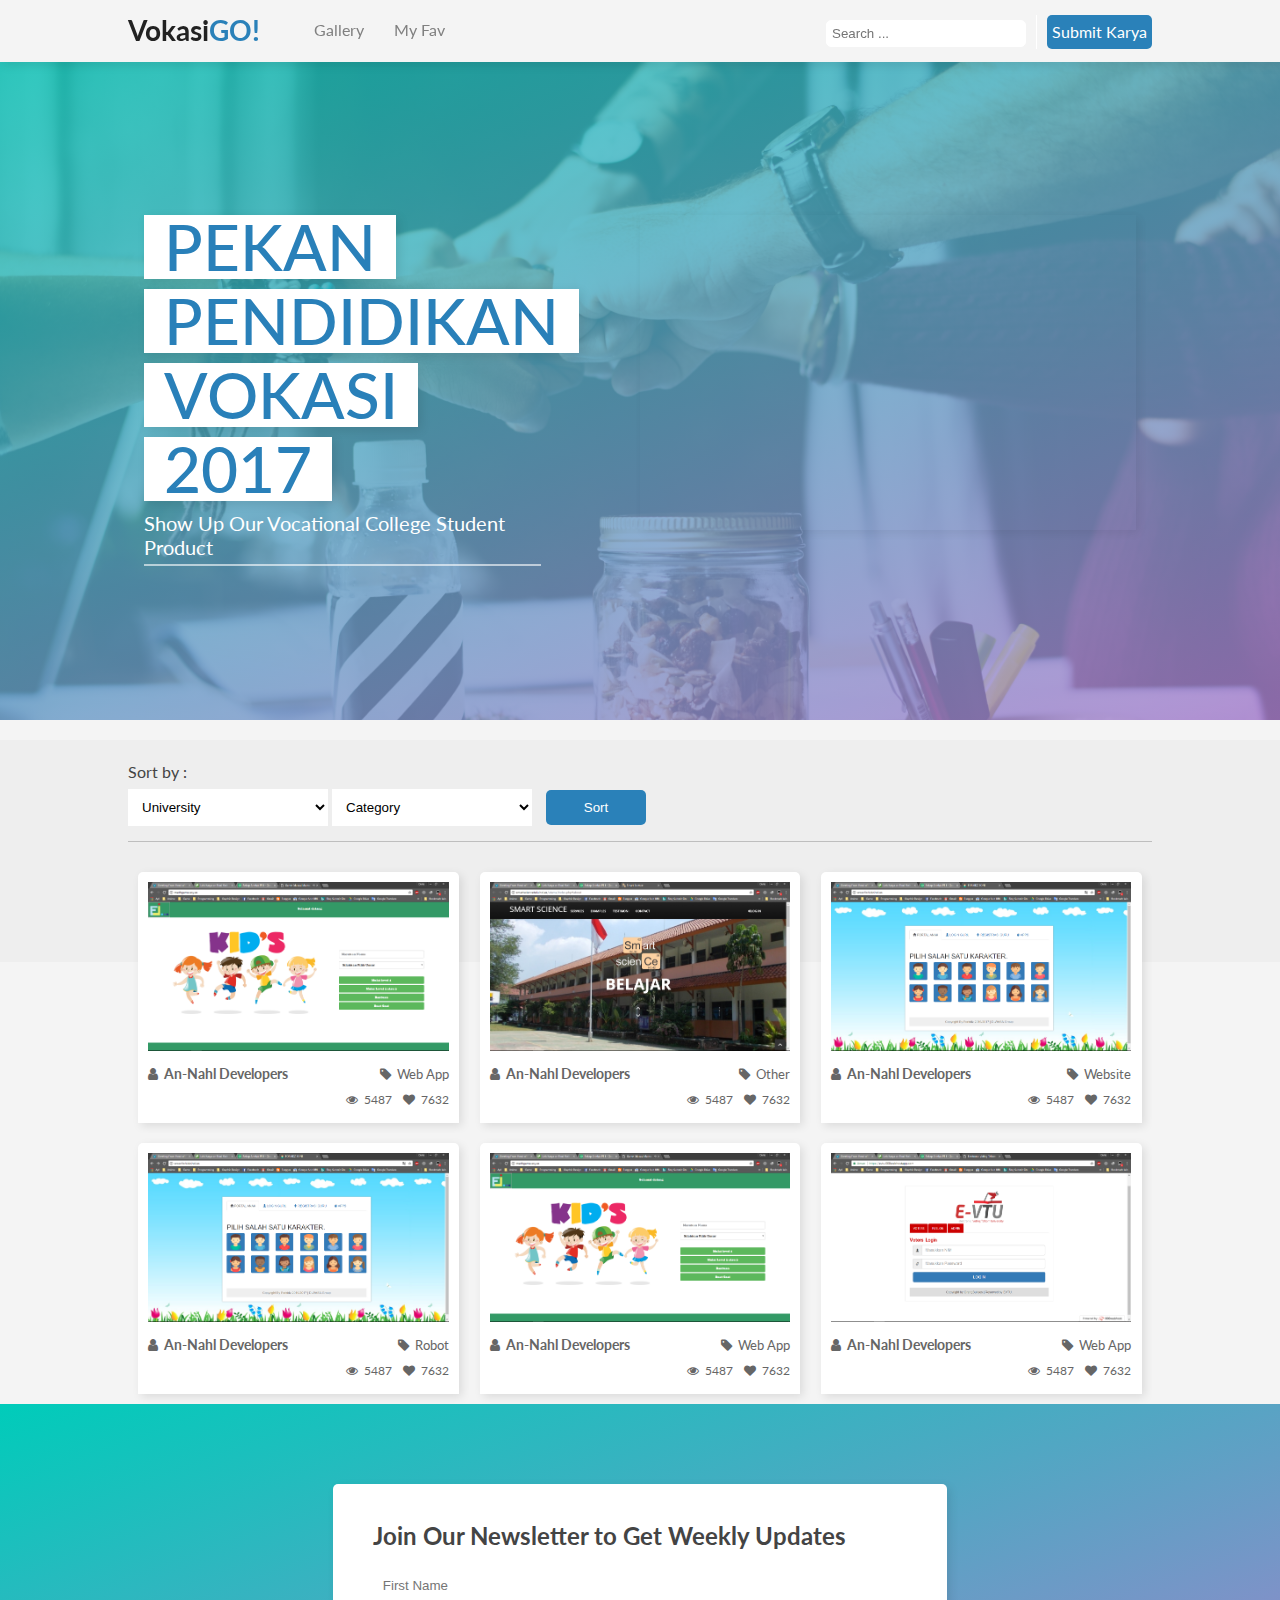
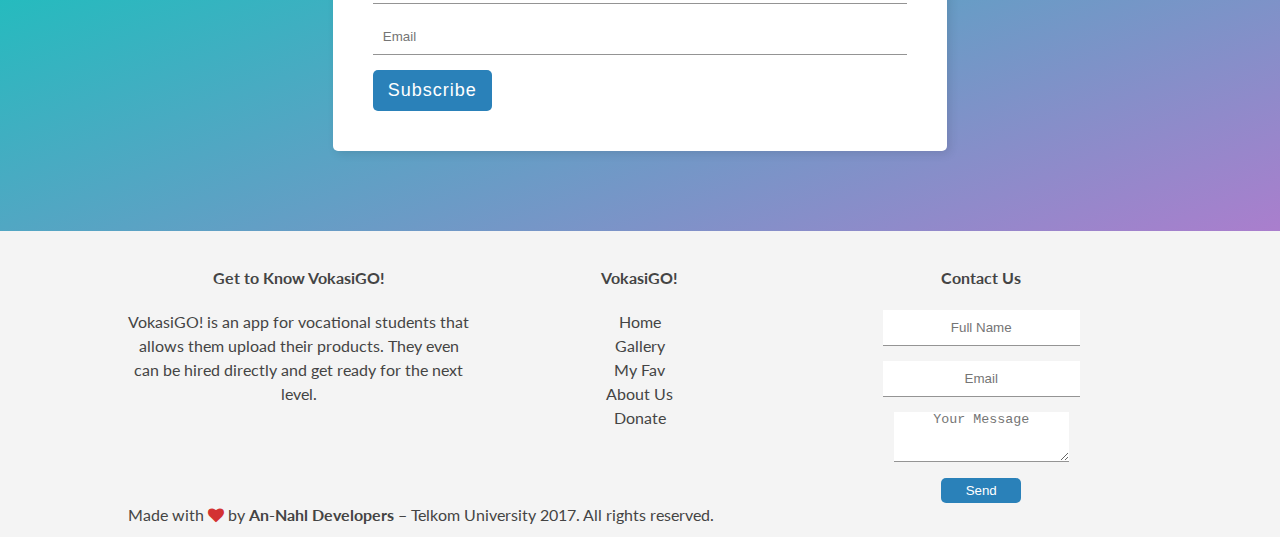
<file: index.html>
<!DOCTYPE html>
<html lang="en">
<head>
    <meta charset="UTF-8">
    <meta name="viewport" content="width=device-width, initial-scale=1.0">
    <meta http-equiv="X-UA-Compatible" content="ie=edge">
    <title>VokasiGo! | Welcome</title>
    <link rel="stylesheet" href="assets/stylesheets/main.css">
    <link rel="stylesheet" href="http://maxcdn.bootstrapcdn.com/font-awesome/4.7.0/css/font-awesome.min.css">
</head>
<body>
    <div id="hero">
            <nav class="shadow" id="menu">
                    <div class="container">
                                <div id="branding" class="col-2">
                                        <!-- LOGO HERE -->
                                        <h1>Vokasi<span class="highlight">GO!</span></h1>
                                    </div>
                            
                                    <div id="navbar"  class="col-4">
                                        <ul>
                                            <li><a href="#main">Gallery</a></li>
                                            <li><a href="my-fav.html">My Fav</a></li>
                                        </ul>
                                    </div>
                        
                                    <div id="navbar-right"  class="col-6">
                                        <div class="row">
                                            <div id="search-bar">
                                                    <input type="text" placeholder="Search ...">
                                                </div>
                                                <div class="submit-new">
                                                    <a class="btn-default btn-sm" href="login.html">Submit Karya</a>
                                                </div>
                        
                                        </div>
                        
                        </div>
                    </div>
                </nav>
            
                <header class="flex-content"> 
                    <div class="bg-effect bg-header"></div>
                    <div class="container">
                        <div id="showcase">
                            <div class="intro col-6">
                                <span class="intro-title shadow">Pekan</span>
                                <div></div>
                                <span class="intro-title shadow">Pendidikan</span>
                                <div></div>
                                <span class="intro-title shadow">Vokasi</span>
                                <div></div>
                                <span class="intro-title shadow">2017</span>
                                <p>
                                        Show Up Our Vocational College Student Product
                                </p>
                            </div>
            
                            <div class="intro-video col-6">
                                <iframe class="shadow" height="315" src="https://www.youtube.com/embed/CCMlFq4rvpo?rel=0&amp;controls=1&amp;showinfo=0&amp;autoplay=1&amp;loop=1&amp;mute=1" frameborder="0" allowfullscreen></iframe>
                            </div>
                        </div>
                    </div>
                </header>
            
                <div id="main">
                    <div class="container">
                        <section class="category">
                            <label>Sort by :</label>
                            <div class="element-form">
                                <select id="university" name="university" required>
                                    <option>University</option>
                                    <option>Telkom University</option>
                                    <option>Institut Pertanian Bogor</option>
                                    <option>Universitas Indonesia</option>
                                    <option>Universitas Gadjah Mada</option>
                                </select>
                                <select id="university" name="university" required>
                                    <option>Category</option>
                                    <option>Aplikasi</option>
                                    <option>Desain Produk</option>
                                    <option>Buku</option>
                                    <option>Robot</option>
                                </select>
                                
                                <button class="btn-default btn-sm">Sort</button>
                            </div>
            
                        </section>
            
                        <section id="gallery">
                            <div class="row">
                                <div class="col-4">
                                    <a class="card shadow" href="#">
                                        <div class="img-box">
                                            <img src="assets/images/1.png">
                                        </div>
                                        <div class="desc-box">
                                            <div class="col-6">
                                                <h4><i class="fa fa-user" aria-hidden="true"></i>&nbsp;&nbsp;An-Nahl Developers </h4>
                                            </div>
                                            <div class="col-6">
                                                <small><i class="fa fa-tag" aria-hidden="true"></i>&nbsp;&nbsp;Web App </small>
                                                <div class="statistic">
                                                    <span><i class="fa fa-eye" aria-hidden="true"></i>&nbsp;&nbsp;5487</span>
                                                    <span><i class="fa fa-heart" aria-hidden="true"></i>&nbsp;&nbsp;7632</span>
                                                </div>
                                            </div>
                                        </div>
                                    </a>      
                                </div>
            
                                <div class="col-4">
                                    <a class="card shadow" href="#">
                                        <div class="img-box">
                                            <img src="assets/images/2.png">
            
                                        </div>
                                        <div class="desc-box">
                                            <div class="col-6">
                                                <h4><i class="fa fa-user" aria-hidden="true"></i>&nbsp;&nbsp;An-Nahl Developers </h4>
                                            </div>
                                            <div class="col-6">
                                                <small><i class="fa fa-tag" aria-hidden="true"></i>&nbsp;&nbsp;Other</small>
                                                <div class="statistic">
                                                    <span ><i class="fa fa-eye" aria-hidden="true"></i>&nbsp;&nbsp;5487</span>
                                                    <span><i class="fa fa-heart" aria-hidden="true"></i>&nbsp;&nbsp;7632</span>
                                                </div>
                                            </div>
                                        </div>
                                    </a>
                                </div>
                                
                                <div class="col-4">
                                    <a class="card shadow" href="#">
                                        <div class="img-box">
                                            <img src="assets/images/3.png">
                                        </div>
                                        <div class="desc-box">
                                            <div class="col-6">
                                                <h4><i class="fa fa-user" aria-hidden="true"></i>&nbsp;&nbsp;An-Nahl Developers </h4>
                                            </div>
                                            <div class="col-6">
                                                <small><i class="fa fa-tag" aria-hidden="true"></i>&nbsp;&nbsp;Website</small>
                                                <div class="statistic">
                                                    <span><i class="fa fa-eye" aria-hidden="true"></i>&nbsp;&nbsp;5487</span>
                                                    <span><i class="fa fa-heart" aria-hidden="true"></i>&nbsp;&nbsp;7632</span>
                                                </div>
                                            </div>
                                        </div>
                                    </a>
                                </div>
            
                                <div class="col-4">
                                    <a class="card shadow" href="#">
                                        <div class="img-box">
                                            <img src="assets/images/3.png">
            
                                        </div>
                                        <div class="desc-box">
                                            <div class="col-6">
                                                <h4><i class="fa fa-user" aria-hidden="true"></i>&nbsp;&nbsp;An-Nahl Developers </h4>
                                            </div>
                                            <div class="col-6">
                                                <small><i class="fa fa-tag" aria-hidden="true"></i>&nbsp;&nbsp;Robot</small>
                                                <div class="statistic">
                                                    <span><i class="fa fa-eye" aria-hidden="true"></i>&nbsp;&nbsp;5487</span>
                                                    <span><i class="fa fa-heart" aria-hidden="true"></i>&nbsp;&nbsp;7632</span>
                                                </div>
                                            </div>
                                        </div>
                                    </a>
                                </div>
                                
                                <div class="col-4">
                                    <a class="card shadow" href="#">
                                        <div class="img-box">
                                            <img src="assets/images/1.png">
            
                                        </div>
                                        <div class="desc-box">
                                            <div class="col-6">
                                                <h4><i class="fa fa-user" aria-hidden="true"></i>&nbsp;&nbsp;An-Nahl Developers </h4>
                                            </div>
                                            <div class="col-6">
                                                <small><i class="fa fa-tag" aria-hidden="true"></i>&nbsp;&nbsp;Web App</small>
                                                <div class="statistic">
                                                    <span><i class="fa fa-eye" aria-hidden="true"></i>&nbsp;&nbsp;5487</span>
                                                    <span><i class="fa fa-heart" aria-hidden="true"></i>&nbsp;&nbsp;7632</span>
                                                </div>
                                            </div>
                                        </div>
                                    </a>
                                </div>
            
                                <div class="col-4">
                                    <a class="card shadow" href="#">
                                        <div class="img-box">
                                            <img src="assets/images/4.png">
            
                                        </div>
                                        <div class="desc-box">
                                            <div class="col-6">
                                                <h4><i class="fa fa-user" aria-hidden="true"></i>&nbsp;&nbsp;An-Nahl Developers </h4>
                                            </div>
                                            <div class="col-6">
                                                <small><i class="fa fa-tag" aria-hidden="true"></i>&nbsp;&nbsp;Web App</small>
                                                <div class="statistic">
                                                    <span><i class="fa fa-eye" aria-hidden="true"></i>&nbsp;&nbsp;5487</span>
                                                    <span><i class="fa fa-heart" aria-hidden="true"></i>&nbsp;&nbsp;7632</span>
                                                </div>
                                            </div>
                                        </div>
                                    </a>
                                </div>
            
                            </div>
                        </section>
                    </div>
                </div>
            
                <div class="clearfix"></div>
            
                <section class="bg-effect" id="newsletter">
                    <div class="container">
                        <div class="newsletter-box shadow">
                            <h2>Join Our Newsletter to Get Weekly Updates</h2>
                            <form>
                                <input type="text" placeholder="First Name" required>
                                <input type="text" placeholder="Email" required>
                                <button class="btn-default btn-md" type="submit">Subscribe</button>
                            </form>
                        </div>
                    </div>
                </section>
    </div>

    <footer>
        <div class="container">
            <div class="col-4">
                <div class="about-product">
                    <h4>Get to Know VokasiGO!</h4>
                    <p>VokasiGO! is an app for vocational students that allows them upload their products. They even can be hired directly and get ready for the next level.</p>
                </div>
            </div>

            <div class="col-4">
                <div class="footer-link">
                    <h4>VokasiGO!</h4>
                    <ul>
                        <li><a href="index.html">Home</a></li>
                        <li><a href="index.html">Gallery</a></li>
                        <li><a href="index.html">My Fav</a></li>
                        <li><a href="index.html">About Us</a></li>
                        <li><a href="index.html">Donate</a></li>
                    </ul>
                </div>
            </div>

            <div class="col-4">
                <div class="contact-us">
                    <h4>Contact Us</h4>
                    <form action="#">
                        <div class="element-form">
                            <input type="text" placeholder="Full Name" required>
                        </div>
                        <div class="element-form">
                            <input type="email" placeholder="Email">
                        </div>
                        <div class="element-form">
                            <textarea placeholder="Your Message" required></textarea>
                        </div>
                        <button class="btn-default btn-sm" type="submit">Send</button>
                    </form>
                </div>
            </div>

            <p id="copyright">Made with <i style="color: #D33232;" class="fa fa-heart" aria-hidden="true"></i> by <strong>An-Nahl Developers</strong> &ndash; Telkom University 2017. All rights reserved.</p>
        </div>

    </footer>
    
</body>
</html>
</file>
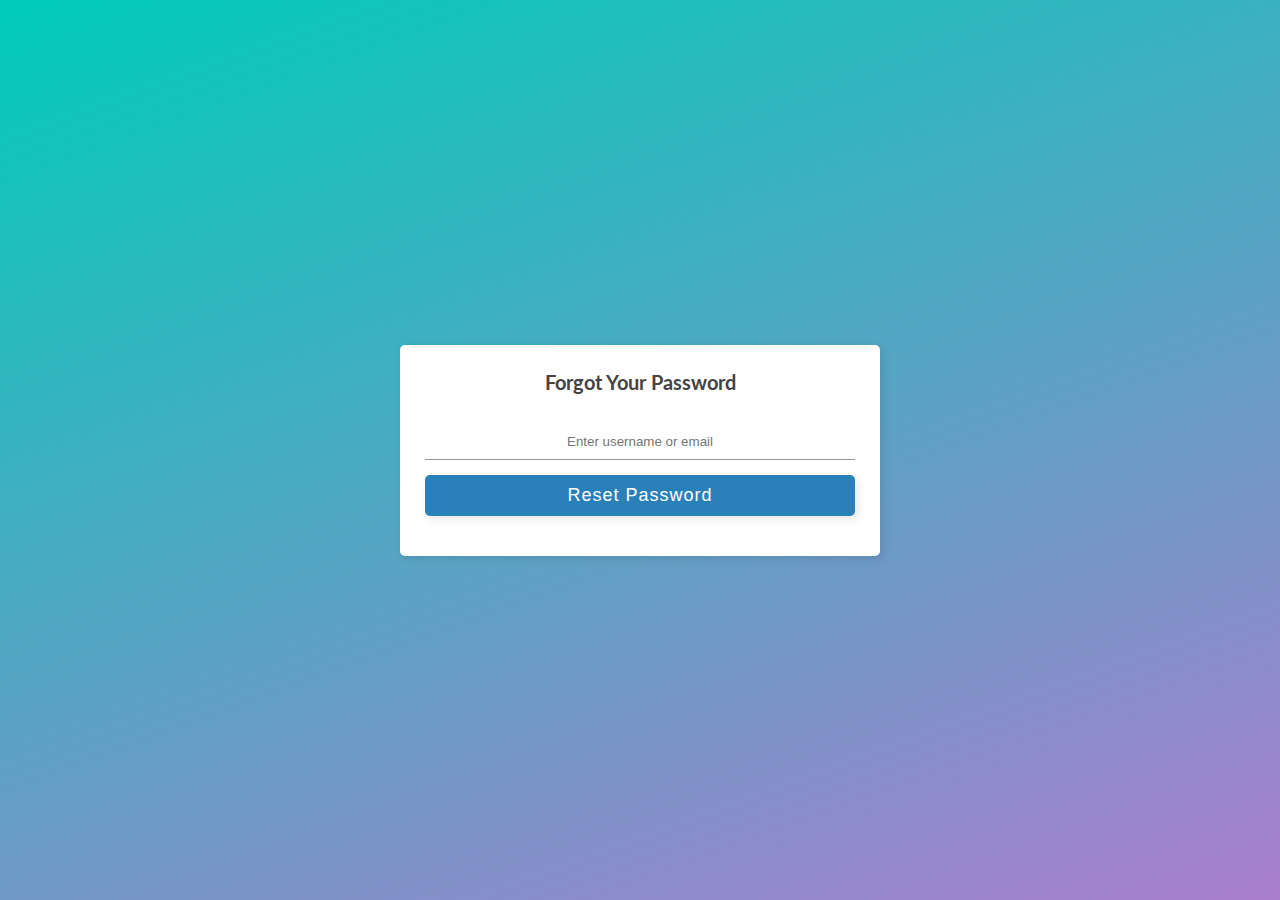
<file: forgot.html>
<!DOCTYPE html>
<html lang="en">
<head>
    <meta charset="UTF-8">
    <meta name="viewport" content="width=device-width, initial-scale=1.0">
    <meta http-equiv="X-UA-Compatible" content="ie=edge">
    <title>VokasiGO! | Reset Password</title>
    <link rel="stylesheet" href="assets/stylesheets/main.css">
</head>
<body>
    <div class="account bg-effect flex-content">
        <div class="account-form shadow">
            <h1 style="width: 100%; text-align: center; border: 0;">Forgot Your Password</h1>
            <form action="index.html" method="POST">
                <div class="element-form">
                    <input style="text-align: center;" type="text" placeholder="Enter username or email" required>
                </div>
                <button class="btn-default btn-md shadow" type="submit">Reset Password</button>
            </form>
        </div>
    </div>
    <!-- <script src="https://use.fontawesome.com/3537c1d46c.js"></script> -->
</body>
</html>
</file>
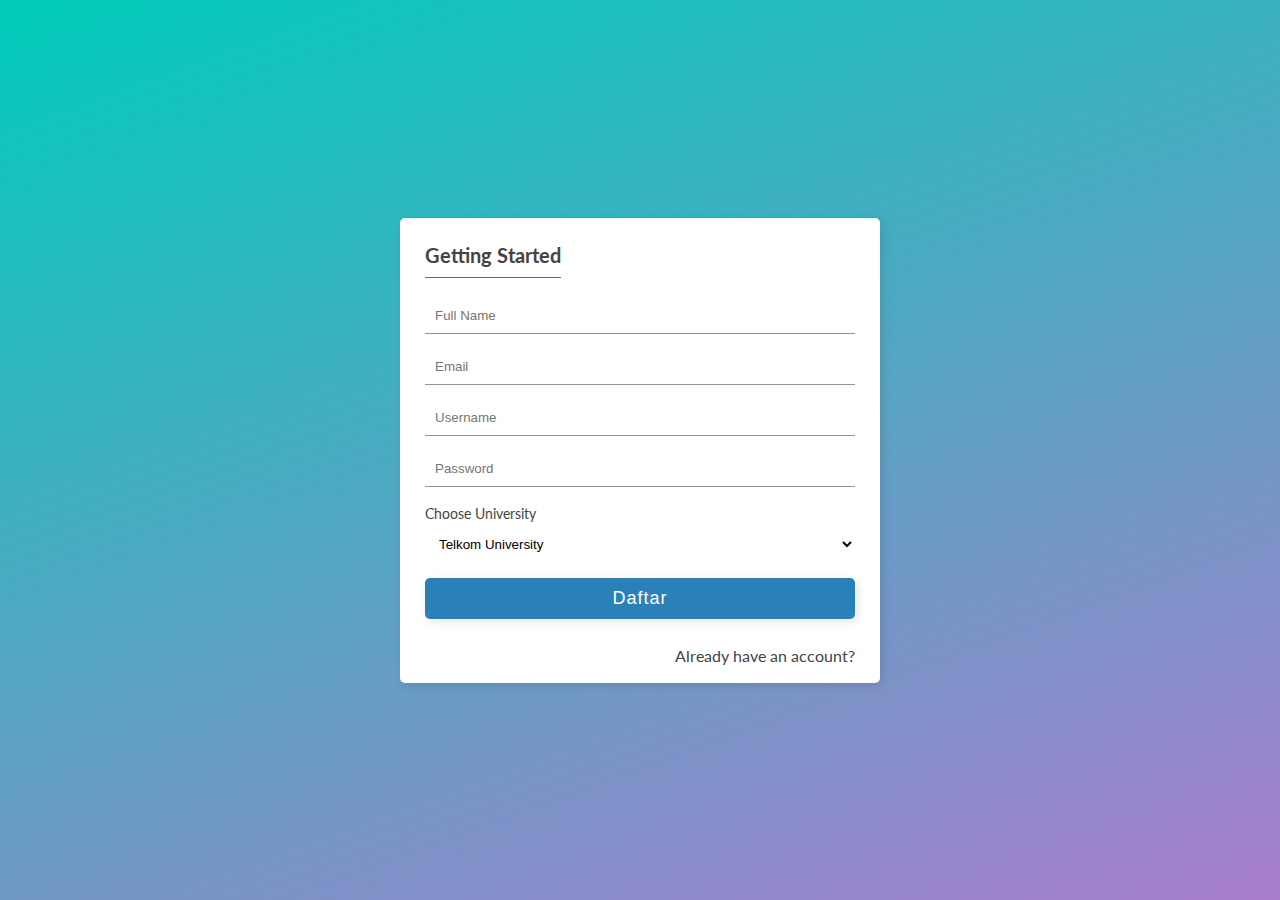
<file: register.html>
<!DOCTYPE html>
<html lang="en">
<head>
    <meta charset="UTF-8">
    <meta name="viewport" content="width=device-width, initial-scale=1.0">
    <meta http-equiv="X-UA-Compatible" content="ie=edge">
    <title>VokasiGO! | Registrasi</title>
    <link rel="stylesheet" href="assets/stylesheets/main.css">
</head>
<body>
    <div class="account bg-effect flex-content">
        <div class="account-form shadow">
            <h1>Getting Started</h1>
            <form action="user.html" method="POST">
                <div class="element-form">
                    <input name="name" type="text" placeholder="Full Name" required>
                </div>
                <div class="element-form">
                    <input name="email" type="email" placeholder="Email" required>
                </div>
                <div class="element-form">
                    <input name="username" type="text" placeholder="Username" required>
                </div>
                <div class="element-form">
                    <input type="password" placeholder="Password" required>
                </div>
                <div class="element-form">
                    <label for="university">Choose University</label>
                    <select id="university" name="university" required>
                        <option value="tel-u">Telkom University</option>
                        <option value="ugm">Universitas Gadjah Mada</option>
                        <option value="ui">Universitas Indonesia</option>
                        <option value="ipb">Institut Pertanian Bogor</option>
                    </select>
                </div>

                <button class="btn-default btn-md shadow" type="submit">Daftar</button>
            </form>
            
            <div id="forgot">
                <a href="login.html">Already have an account?</a>
            </div>
        </div>
    </div>
</body>
</html>
</file>
<file: assets/stylesheets/main.css>
/* base colors */
/* 
 * #f4f4f4 
 * #ffffff
 * #02ccba -> button
 * linear-gradient(160deg, #02CCBA 0%, #AA7ECD 100%)
*/

/* import fonts */
@import url('https://fonts.googleapis.com/css?family=Lato:300,300i,400,400i,700,700i,900');

/* global styles */

*{
    box-sizing: border-box;

    margin: 0;
    padding: 0;
}

html, body{
    height: 100%;

    font: 16px/1.5em 'Lato', sans-serif;

    color: #444;
    background: #f4f4f4;
}

ul{
    padding: 0;

    list-style-type: none;
}

a{
    text-decoration: none;
    color: #444;
}

.container{
    width: 80%;
    margin: auto;
}

.bg-effect{
    background: linear-gradient(160deg, #00CCBA, #AA7ECD);
}

.flex-content{
    display: flex;
    align-items: center;
    justify-content: center;
}

.btn-default{
    background: #2a81b9;
    color: #fff;
    border: 0;
    border-radius: 5px;
    cursor: pointer;
}
.btn-default:hover{
    background: #f4f4f4;
    color: #444;
}


.btn-md{
    padding: 10px 15px;

    font-size: 18px;
    font-weight: 500;
    letter-spacing: 1px;
}

.btn-sm{
    padding: 5px;
}

.shadow{
    box-shadow: 3px 3px 10px rgba(0, 0, 0, .1);
}

.clearfix{
    clear: both;
}

/* grid system */

.col-12{
    width: 100%;
}

.col-6{
    width: 50%;
}

.col-4{
    width: 33.33%;
}

.col-3{
    width: 24.999%;
}

.col-2{
    width: 16.667%;
}

#hero {
    min-height: 100%;
    padding-bottom: 100px;
}
select, input
{
    padding: 10px;
    margin-bottom: 15px;

    background: #fff;
    border: 0;
}

input{
    border-bottom: 1px solid rgba(102, 102, 102, .7);
}



/* Login styles */
.account{
    min-height: 100%;
}

.account-form{
    width: 480px;
    padding: 25px;

    background: #fff;
    border-radius: 5px;
}

.account-form h1{
    display: inline-block;

    padding-bottom: 10px;
    margin-bottom: 20px;

    font-size: 20px;
    
    border-bottom: 1px solid #666;
}

.account-form form input[type="text"],
.account-form form input[type="email"],
.account-form form input[type="password"],
.account-form form label,
.account-form form select,
.account-form form a{
    display: block;
}

.account-form form input,
.account-form form select
{
    width: 100%;    
}


.account-form form button{
    margin-bottom: 15px;
    
}

.account-form form button a{    
    color: #fff !important;
}
.account-form form button a:hover{    
    color: #444 !important;
}

.account-form form label{
    font-size: 14px;
}

.account-form form button{
    display: block;
    width: 100%;
}

#forgot{
    float: right;
}

#forgot a, #register a{
    position: relative;
    top: 10px;

    padding-bottom: 5px;
}

#register{
    float: left;
}

/* registration form */



/* nav styles */
nav#menu{
    background: #f4f4f4;
    overflow: hidden;
    min-height: 60px;
    position: fixed;
    width: 100%;
    /* top: 0; */
    z-index: 99;
}

header{
    position: relative;
    min-height: 80vh;
    background-image: url('../images/background.jpg');
    background-repeat: no-repeat;
    background-position: center;
    background-size: cover;
    background-attachment: fixed;
    z-index: 1;
    margin-bottom: 20px;
    padding: 20px;
}

.bg-header{
    position: absolute;
    top: 0;
    bottom: 0;
    width: 100%;

    opacity: .8;

    z-index: -1;
}

header .intro{
    float: left;
    
    z-index: 3;
}

header .intro .intro-title{
    display: inline-block;
    padding: 20px;
    margin-bottom: 10px;

    font-size: 4em;
    font-weight: 500;
    text-transform: uppercase;

    color: #2980b9;

    background: #fff;
}

header .intro p{
    width: 80%;
    padding-bottom: 5px;

    font-size: 20px;
    
    border-bottom: 2px solid rgba(255,255,255, .6);
    color: #fff;
}


header .intro-video{
    float: right;

    height: 100%;
    
    opacity: .7;
    z-index: 2;
}

header .intro-video iframe{
    display: block;
    min-width: 100%;
    margin: auto;
    min-height: 100%;
}



/* main */
#main{
    min-height: 100%;
    padding-top: 20px;  
    padding-bottom: 100px;
    background: #eee;
    margin-bottom: 20px;
}

footer{
    position: relative;
    background: black;
    height: 100px;
    margin-top: -100px;
}

div#branding {
    float: left;
}

div#navbar {
    float: left;
}

div#navbar-right {
    float: right;
    margin-top: 15px;
}

#navbar-right .submit-new {
    float: left;
    padding-left: 10px;
    margin-left: 10px;

    border-left: 1px solid #fff;
}

#navbar-right .submit-new a{
    display: inline-block;
}

#navbar-right div#search-bar {
    float: left;
    /* vertical-align: bottom; */
}

div#navbar-right .row {
    float: right;
}

#menu #navbar li {
    float: left;
    margin: 0 15px;
}

#menu .row {
    overflow: hidden;
}

#menu div#branding {
    margin-top: 18px;
}

#menu div#navbar {
    margin-top: 18px;
}

#menu #navbar-right #search-icon{
    
}

#navbar-right input[type="text"] {
    border:  0;
    padding: 5px;
    display: inline-block;
    margin-top: 5px;
    border-radius: 5px;
    min-width: 200px;
    background: #ffffff;
    border: 1px solid #fff;
    color: #fff;
}

#branding h1 {
    font-size: 28px;
    color: #222;
}

#branding span.highlight {
    color: #2a81b9;
}

#menu #navbar li a {
    color: #808080;
}

#menu #navbar li a:hover{
    color: #111;
}


div#showcase {
    padding-top: 60px;
}


.category select {
    width: 200px;
    display: inline-block;
    margin-top: 5px;
}

.category button.btn-default.btn-sm {
    margin-left: 10px;
    height: 35px;
    width: 100px;
}

.category {
    overflow: hidden;
    border-bottom: 1px solid rgba(0,0,0,.2);
    margin-bottom: 20px;
}


#gallery .col-4{
    float: left;
    overflow: hidden;
}

#gallery .col-4 .card{
    display: block;
    padding: 3%;
    margin: 3%;
    border-radius: 5px 5px 0 0;
    overflow: hidden;
    background: #fff;
}

#gallery .col-4 .card * {
    color: #666;
}

#gallery .card .img-box {
    width: 100%;
    min-height: 180px;
}


#gallery .card .img-box img{
    width: 100%;
    overflow: hidden;
}



.desc-box .col-6 {
    float: left;
}

.desc-box h4{
    font-size: 14px;
    font-weight: 700;
}

.desc-box small{
    display: block;
    text-align: right;
}

.desc-box .statistic{
    float: right;
}

.desc-box .statistic span{
    font-size: 12px;
    margin-left: 7px;
}

#newsletter{
    /* margin-bottom: 20px; */
    overflow: hidden;
    padding: 80px 0;
}

.newsletter-box{
    width: 60%;
    margin: auto;
    padding: 40px;
    background: #fff;
    border-radius: 5px;
}

.newsletter-box h2{
    margin-bottom: 20px;
}

.newsletter-box input{
    display: block;
    width: 100%;
}

footer{
    position: relative;
    padding: 20px 0;
    background: #f4f4f4;
}

@media(max-width:768px){
    .col-4, .col-6{
        width: 100%;
    }
}

footer .col-4{
    float: left;
    text-align: center;
}

footer .col-4 h4{
    margin-bottom: 20px;
}

footer .col-4 input{
    text-align: center;
}

footer form textarea{
    min-height: 50px;
    text-align: center;
    border: 0;
    border-bottom: 1px solid rgba(102, 102, 102, .7);
}

footer button{
    margin-top: 10px;
    width: 80px;
}

footer #copyright{
    margin-top: 15px;
    padding: 10px 0;
    text-align: left;
}
</file>
